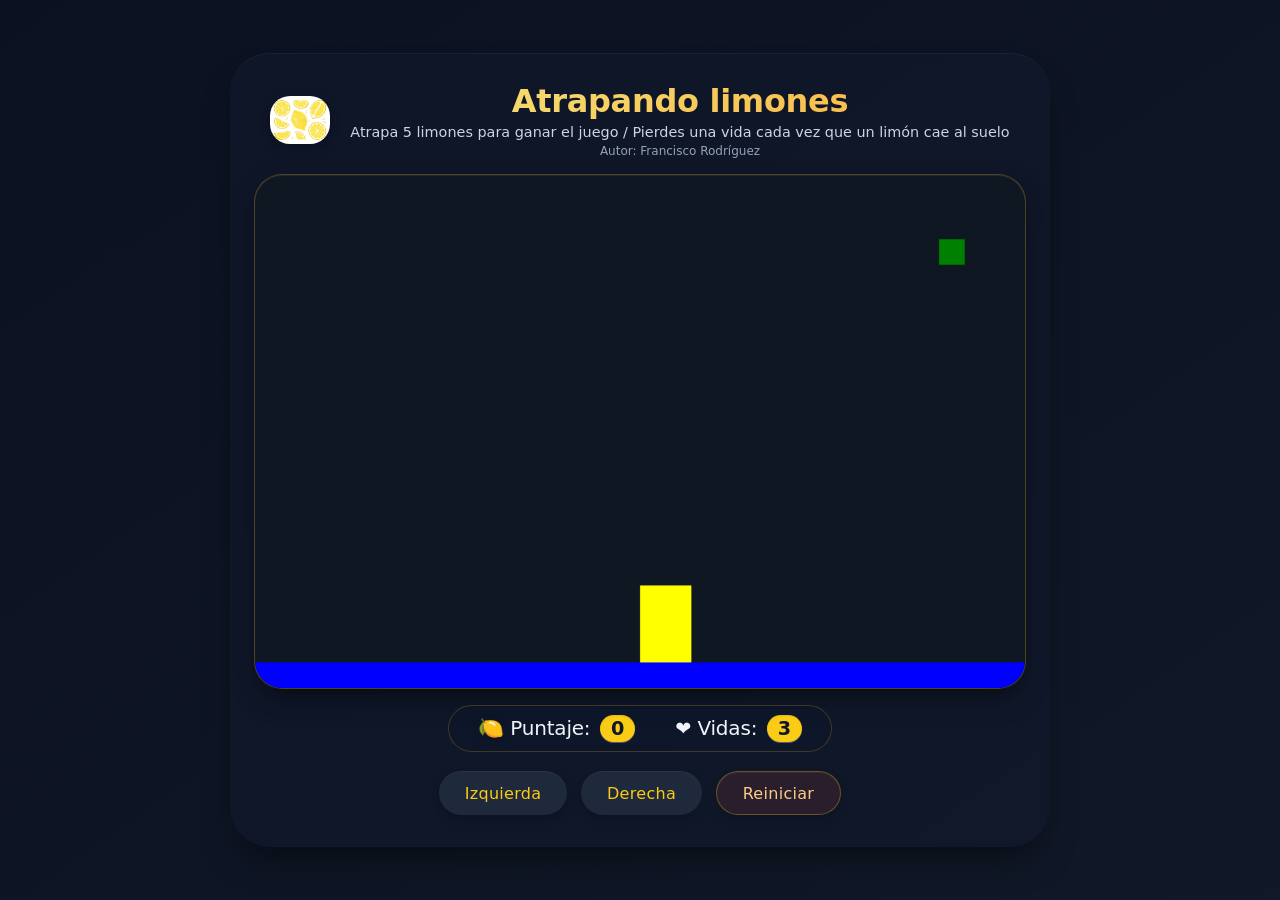
<file: index.html>
<!DOCTYPE html>
<html lang="es">
<head>
  <meta charset="UTF-8">
  <meta name="viewport" content="width=device-width, initial-scale=1.0, user-scalable=yes">
  <title>Limones · juego elegante</title>
  <link rel="stylesheet" href="limones.css">
  <script src="utils.js"></script>
</head>
<body onload="iniciar()">
  <div class="contenedor">
    <!-- Cabecera centrada: imagen + título + textos -->
    <div class="header-centrado">
      <div class="imagenLimones">
        <img src="rodajasLimones.jpg" alt="rodajas de limón">
      </div>
      <div class="titulo-wrapper">
        <h1>Atrapando limones</h1>
        <p>Atrapa 5 limones para ganar el juego / Pierdes una vida cada vez que un limón cae al suelo</p>
        <h2>Autor: Francisco Rodríguez</h2>
      </div>
    </div>
    <canvas id="areaJuego" width="600" height="400"></canvas>
    <div class="panel">
      <p>Puntaje: <span id="txtPuntaje">0</span></p>
      <p>Vidas: <span id="txtVidas">3</span></p>
    </div>
    <div class="botones">
      <button onclick="moverIzquierda()">Izquierda</button>
      <button onclick="moverDerecha()">Derecha</button>
      <button onclick="reiniciarJuego()">Reiniciar</button>
    </div>
  </div>
  <script src="limones.js"></script>
</body>
</html>
</file>
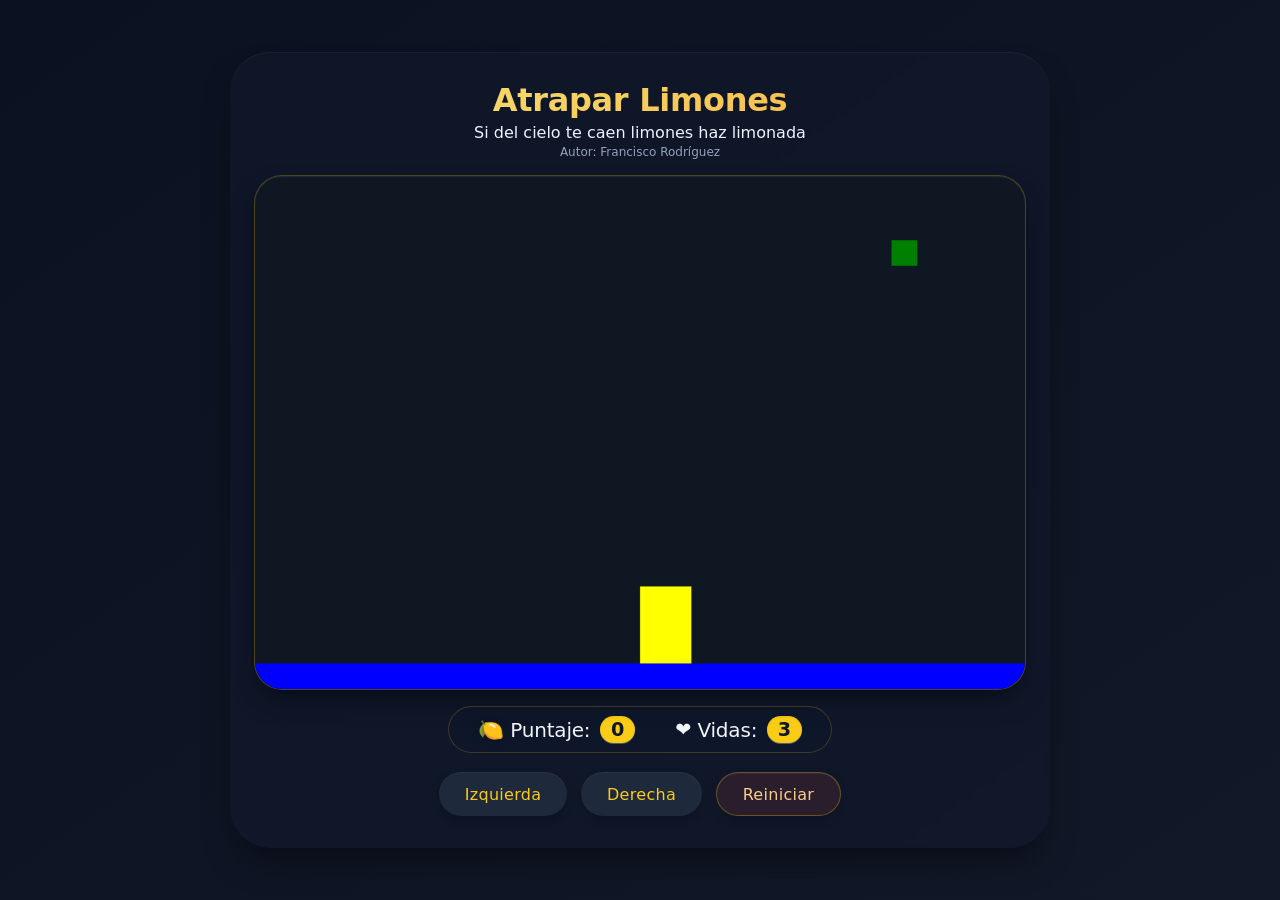
<file: limones.html>
<!DOCTYPE html>
<html>
<head>
  <title>Juego de atrapar limones</title>
  <link rel="stylesheet" href="limones.css">
  <script src="utils.js"></script>
</head>
<body onload="iniciar()">
  <div class="contenedor">
    <h1>Atrapar Limones</h1>
    <p>Si del cielo te caen limones haz limonada</p>
    <h2>Autor: Francisco Rodríguez</h2>
    <canvas id="areaJuego" width="600" height="400"></canvas>
    <div class="panel">
      <p>Puntaje: <span id="txtPuntaje">0</span></p>
      <p>Vidas: <span id="txtVidas">3</span></p>
    </div>
    <div class="botones">
      <button onclick="moverIzquierda()">Izquierda</button>
      <button onclick="moverDerecha()">Derecha</button>
      <button>Reiniciar</button>
    </div>
  </div>
  <script src="limones.js"></script>
</body>
</html>
</file>
<file: limones.css>
* {
  margin: 0;
  padding: 0;
  box-sizing: border-box;
}

body {
  font-family: 'Inter', system-ui, -apple-system, 'Segoe UI', Roboto, Helvetica, Arial, sans-serif;
  background: linear-gradient(145deg, #0b1120 0%, #111827 100%);
  color: #eef2ff;
  text-align: center;
  margin: 0;
  padding: 1.5rem;
  min-height: 100vh;
  display: flex;
  align-items: center;
  justify-content: center;
}

.contenedor {
  max-width: 820px;
  width: 100%;
  margin: 0 auto;
  background: rgba(18, 25, 45, 0.6);
  backdrop-filter: blur(2px);
  border-radius: 2.5rem;
  padding: 1.8rem 1.5rem 2rem 1.5rem;
  box-shadow: 0 20px 35px -12px rgba(0, 0, 0, 0.5), inset 0 1px 0 rgba(255, 255, 255, 0.05);
  transition: all 0.2s ease;
}

/* Cabecera centrada con flexbox: imagen y título juntos, centrados */
.header-centrado {
  display: flex;
  align-items: center;
  justify-content: center;
  gap: 20px;
  flex-wrap: wrap;
  margin-bottom: 1rem;
}

.imagenLimones {
  flex-shrink: 0;
  width: 60px;
}

.imagenLimones img {
  width: 100%;
  height: auto;
  border-radius: 20px;
  box-shadow: 0 4px 12px rgba(0, 0, 0, 0.2);
  display: block;
  transition: transform 0.2s ease;
}

.imagenLimones img:hover {
  transform: scale(1.05);
}

.titulo-wrapper {
  text-align: center;
}

h1 {
  font-weight: 600;
  font-size: 2rem;
  letter-spacing: -0.3px;
  background: linear-gradient(135deg, #f5e67b, #f9b23f);
  background-clip: text;
  -webkit-background-clip: text;
  color: transparent;
  margin-bottom: 0.25rem;
}

.titulo-wrapper p {
  font-weight: 400;
  font-size: 0.9rem;
  color: #cbd5e6;
  margin: 0.25rem 0;
}

h2 {
  font-weight: 500;
  font-size: 0.75rem;
  color: #94a3b8;
  margin-top: 0.2rem;
}

canvas {
  background-color: #0f1722;
  border-radius: 28px;
  box-shadow: 0 12px 28px -8px rgba(0, 0, 0, 0.6), inset 0 1px 1px rgba(255, 255, 255, 0.08);
  display: block;
  margin: 1rem auto;
  width: 100%;
  height: auto;
  border: 1px solid rgba(250, 204, 21, 0.25);
  transition: transform 0.1s ease;
  aspect-ratio: 600 / 400;
}

.panel {
  display: flex;
  justify-content: center;
  gap: 2.5rem;
  margin: 1rem 0;
  background: rgba(15, 23, 42, 0.6);
  border-radius: 60px;
  padding: 0.6rem 1.8rem;
  width: fit-content;
  margin-left: auto;
  margin-right: auto;
  backdrop-filter: blur(4px);
  border: 1px solid rgba(250, 204, 21, 0.2);
}

.panel p {
  font-size: 1.25rem;
  font-weight: 500;
  display: flex;
  align-items: center;
  gap: 0.4rem;
  color: #f1f5f9;
  background: none;
  margin: 0;
  letter-spacing: -0.2px;
}

.panel p:first-child::before {
  content: "🍋";
  font-size: 1.3rem;
  filter: drop-shadow(0 2px 4px rgba(0,0,0,0.2));
}

.panel p:last-child::before {
  content: "❤️";
  font-size: 1.2rem;
}

#txtPuntaje, #txtVidas {
  font-weight: 700;
  background: #facc15;
  color: #0f172a;
  padding: 0.1rem 0.6rem;
  border-radius: 40px;
  font-size: 1.2rem;
  min-width: 2.2rem;
  display: inline-block;
  margin-left: 0.2rem;
  box-shadow: inset 0 1px 2px rgba(0,0,0,0.1), 0 1px 0 rgba(255,255,255,0.3);
}

.botones {
  display: flex;
  flex-wrap: wrap;
  justify-content: center;
  gap: 0.9rem;
  margin-top: 1.2rem;
}

.botones button {
  font-family: 'Inter', system-ui, sans-serif;
  background: #1e293b;
  border: none;
  padding: 0.7rem 1.6rem;
  font-size: 1rem;
  font-weight: 500;
  border-radius: 48px;
  cursor: pointer;
  color: #facc15;
  backdrop-filter: blur(4px);
  transition: all 0.2s cubic-bezier(0.2, 0.9, 0.4, 1.1);
  box-shadow: 0 4px 8px rgba(0, 0, 0, 0.2), inset 0 1px 0 rgba(255, 255, 255, 0.05);
  letter-spacing: 0.3px;
  display: inline-flex;
  align-items: center;
  gap: 6px;
}

.botones button:hover {
  background: #2d3a5e;
  color: #ffdf7e;
  transform: translateY(-2px);
  box-shadow: 0 8px 18px rgba(0, 0, 0, 0.25);
}

.botones button:active {
  transform: translateY(1px);
  background: #0f172a;
}

.botones button:last-child {
  background: #2a1e2c;
  color: #facc88;
  border: 1px solid rgba(250, 204, 21, 0.3);
}

.botones button:last-child:hover {
  background: #3e2a42;
  color: #ffe2a4;
}

canvas:focus-visible {
  outline: 2px solid #facc15;
  outline-offset: 4px;
}

/* Responsive */
@media (max-width: 680px) {
  body {
    padding: 0.8rem;
  }
  .contenedor {
    padding: 1rem;
    border-radius: 1.8rem;
  }
  .imagenLimones {
    width: 50px;
  }
  h1 {
    font-size: 1.5rem;
  }
  .titulo-wrapper p {
    font-size: 0.8rem;
  }
  .panel {
    gap: 1.2rem;
    padding: 0.4rem 1rem;
  }
  .panel p {
    font-size: 1rem;
  }
  .botones button {
    padding: 0.5rem 1.2rem;
    font-size: 0.85rem;
  }
  canvas {
    border-radius: 20px;
  }
}

@media (max-width: 480px) {
  .header-centrado {
    flex-direction: column;
    gap: 10px;
  }
  .imagenLimones {
    width: 45px;
  }
  .botones {
    gap: 0.6rem;
  }
  .botones button {
    padding: 0.5rem 1rem;
    font-size: 0.8rem;
    flex: 0 1 auto;
  }
  .panel p:first-child::before,
  .panel p:last-child::before {
    font-size: 1rem;
  }
}
</file>
